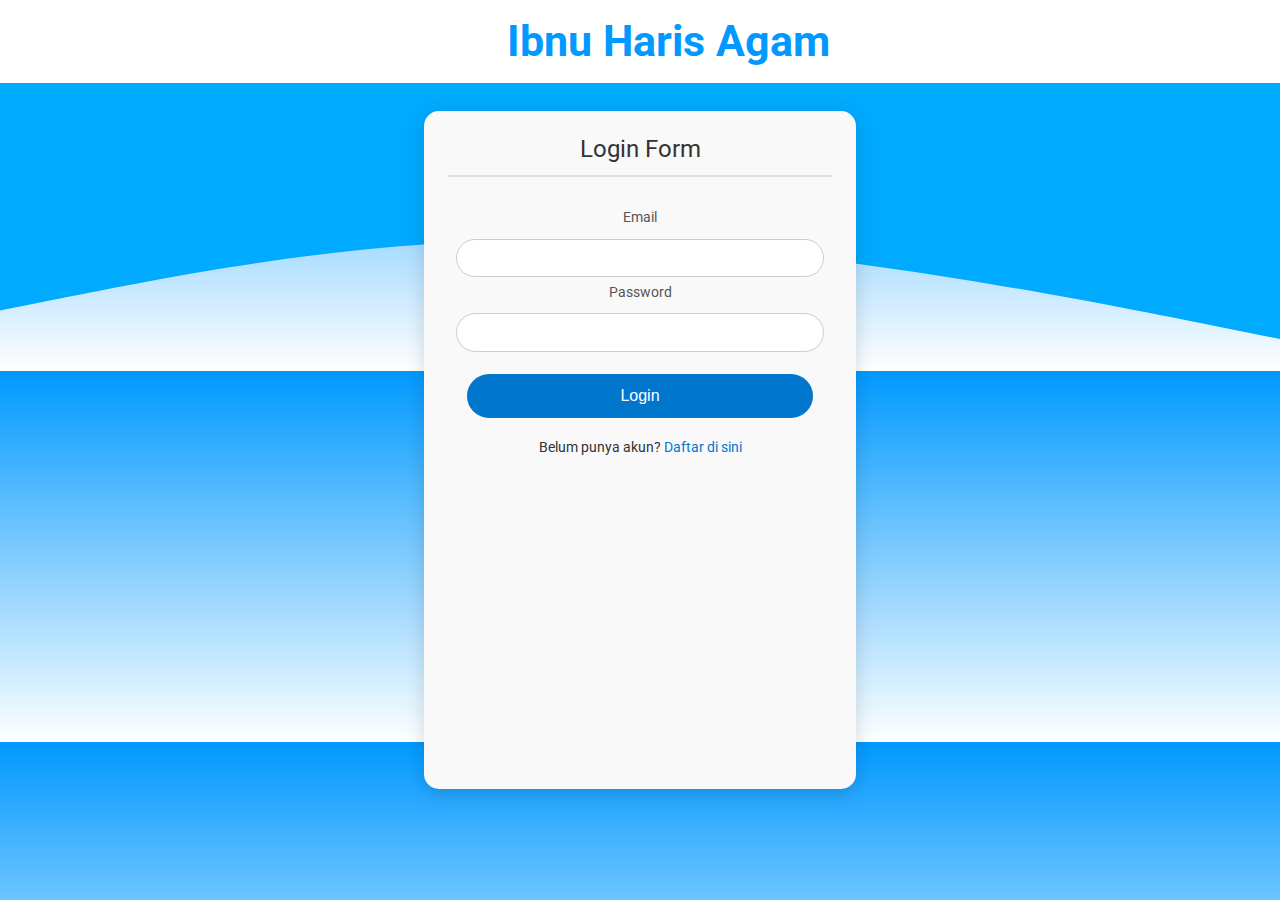
<file: Form Login/indexFormLogin.html>
<!DOCTYPE html>
<html lang="en">

<head>
    <meta charset="UTF-8">
    <meta http-equiv="X-UA-Compatible" content="IE=edge">
    <meta name="viewport" content="width=device-width, initial-scale=1.0">
    <title>Form Login</title>
    <link rel="stylesheet" href="style.css">
    <link rel="preconnect" href="https://fonts.gstatic.com">
    <link href="https://fonts.googleapis.com/css2?family=Roboto:wght@400;500;700&display=swap" rel="stylesheet">
</head>

<body>
    <header class="header">
        <h2 class="header-title">Ibnu Haris Agam</h2>
    </header>
    <svg xmlns="http://www.w3.org/2000/svg" viewBox="0 0 1440 320">
        <path fill="#00aaff" fill-opacity="1" d="M0,256L80,240C160,224,320,192,480,181.3C640,171,800,181,960,202.7C1120,224,1280,256,1360,272L1440,288L1440,0L1360,0C1280,0,1120,0,960,0C800,0,640,0,480,0C320,0,160,0,80,0L0,0Z"></path>
    </svg>

    <main class="main-content">
        <section class="login-section">
            <div class="login-card">
                <header class="login-header">Login Form</header>
                <div class="login-body">
                    <form method="POST" action="">
                        <label class="form-label">Email</label>
                        <input type="email" name="email" class="form-input" required>
                        <label class="form-label">Password</label>
                        <input type="password" name="password" class="form-input" required>
                        <button type="submit" class="btn btn-submit">Login</button>
                    </form>
                    <p class="signup-text">Belum punya akun? 
                        <a href="#" class="signup-link">Daftar di sini</a>
                    </p>
                </div>
            </div>
        </section>
    </main>
</body>

</html>
</file>
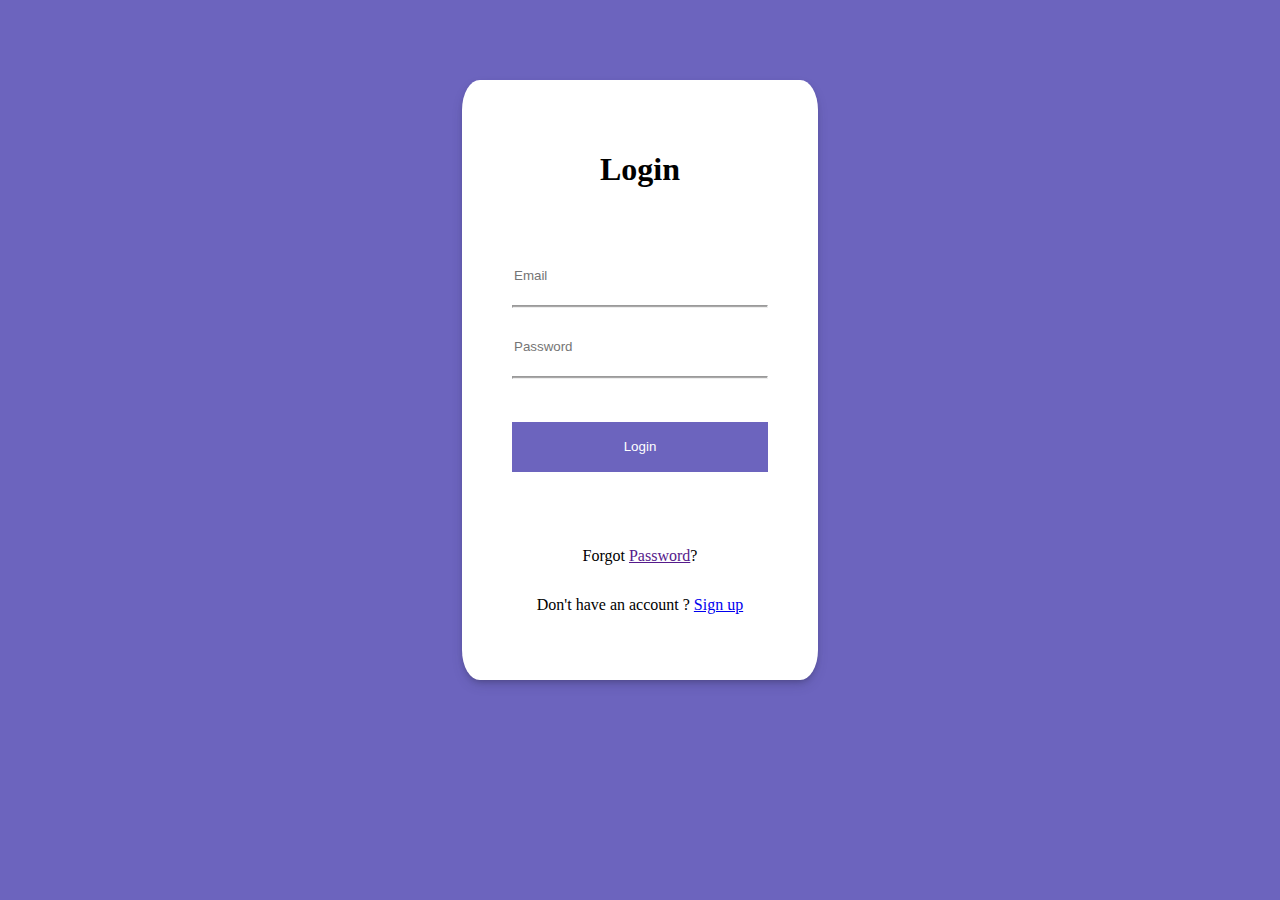
<file: Form Login/login.html>
<!DOCTYPE html>
<html lang="en">

<head>
    <meta charset="UTF-8">
    <meta http-equiv="X-UA-Compatible" content="IE=edge">
    <meta name="viewport" content="width=device-width, initial-scale=1.0">
    <title>LOGIN PAGE</title>
    <style>
        body {
            margin: 0px;
            padding: 0px;
            background-color: #6c64be;
        }

        #container {
            width: 20%;
            margin: auto;
            padding: 50px;
            height: 500px;
            background-color: white;
            margin-top: 80px;
            border-radius: 5%;
            box-shadow: rgba(50, 50, 93, 0.25) 0px 6px 12px -2px, rgba(0, 0, 0, 0.3) 0px 3px 7px -3px;
            text-align: center;
            display: flex;
            flex-direction: column;
            justify-content: space-between;
        }

        input {
            border: 0px;
            height: 40px;
            width: 100%;
            margin-top: 10px;
            color: grey;
        }

        #login {
            height: 50px;
            color: white;
            border: 0px;
            background-color: #6c64be;
        }

        #login+p {
            margin-top: 40px;
            margin-bottom: -20px;
        }

        hr {
            height: 1px;
            background-color: rgb(169, 168, 168);
        }
    </style>
</head>

<body>
    <div id="container">
        <h1>Login</h1>
        <form action="">
            <input type="email" id="email" placeholder="Email">
            <hr>
            <input type="password" id="password" placeholder="Password">
            <hr>
        </form>
        <button id="login">Login</button>
        <p>Forgot <a href="" target="_blank">Password</a>?</p>
        <p>Don't have an account ? <a href="signup.html" target="_blank">Sign up</a></p>
    </div>
</body>

</html>
</file>
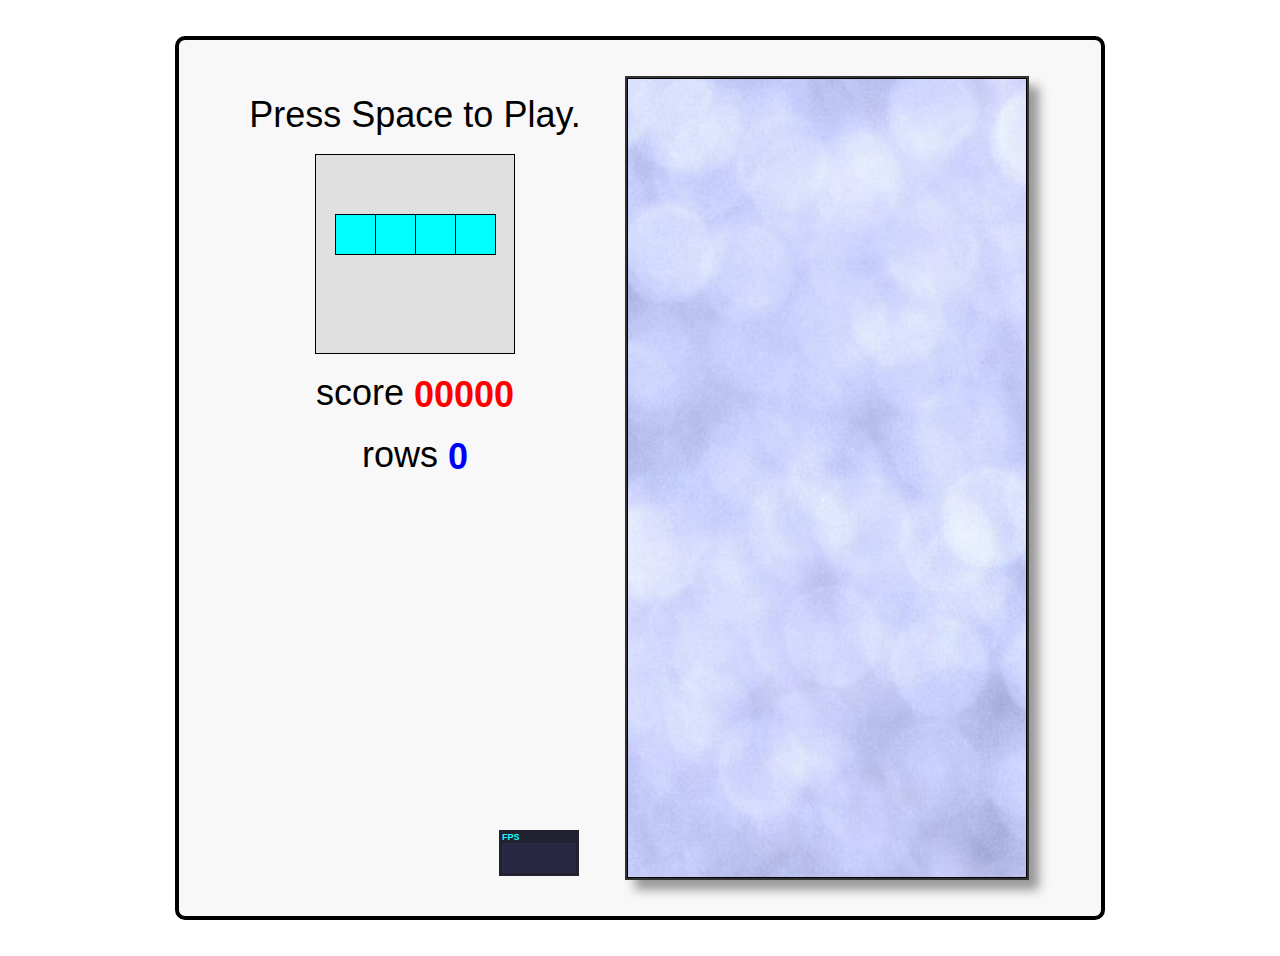
<file: assets/Game Tetris/Tetris.html>
<!DOCTYPE html>
<html>
<head>
  <title>Javascript Tetris</title>
  <style>
    body      { font-family: Helvetica, sans-serif; }
    #tetris   { margin: 1em auto; padding: 1em; border: 4px solid black; border-radius: 10px; background-color: #F8F8F8; }
    #stats    { display: inline-block; vertical-align: top; }
    #canvas   { display: inline-block; vertical-align: top; background: url(texture.jpg); box-shadow: 10px 10px 10px #999; border: 2px solid #333; }
    #menu     { display: inline-block; vertical-align: top; position: relative; }
    #menu p   { margin: 0.5em 0; text-align: center; }
    #menu p a { text-decoration: none; color: black; }
    #upcoming { display: block; margin: 0 auto; background-color: #E0E0E0; }
    #score    { color: red; font-weight: bold; vertical-align: middle; }
    #rows     { color: blue; font-weight: bold; vertical-align: middle; }
    #stats    { position: absolute; bottom: 0em; right: 1em; }
    @media screen and (min-width:   0px) and (min-height:   0px)  { #tetris { font-size: 0.75em; width: 250px; } #menu { width: 100px; height: 200px; } #upcoming { width:  50px; height:  50px; } #canvas { width: 100px; height: 200px; } } /* 10px chunks */
    @media screen and (min-width: 400px) and (min-height: 400px)  { #tetris { font-size: 1.00em; width: 350px; } #menu { width: 150px; height: 300px; } #upcoming { width:  75px; height:  75px; } #canvas { width: 150px; height: 300px; } } /* 15px chunks */
    @media screen and (min-width: 500px) and (min-height: 500px)  { #tetris { font-size: 1.25em; width: 450px; } #menu { width: 200px; height: 400px; } #upcoming { width: 100px; height: 100px; } #canvas { width: 200px; height: 400px; } } /* 20px chunks */
    @media screen and (min-width: 600px) and (min-height: 600px)  { #tetris { font-size: 1.50em; width: 550px; } #menu { width: 250px; height: 500px; } #upcoming { width: 125px; height: 125px; } #canvas { width: 250px; height: 500px; } } /* 25px chunks */
    @media screen and (min-width: 700px) and (min-height: 700px)  { #tetris { font-size: 1.75em; width: 650px; } #menu { width: 300px; height: 600px; } #upcoming { width: 150px; height: 150px; } #canvas { width: 300px; height: 600px; } } /* 30px chunks */
    @media screen and (min-width: 800px) and (min-height: 800px)  { #tetris { font-size: 2.00em; width: 750px; } #menu { width: 350px; height: 700px; } #upcoming { width: 175px; height: 175px; } #canvas { width: 350px; height: 700px; } } /* 35px chunks */
    @media screen and (min-width: 900px) and (min-height: 900px)  { #tetris { font-size: 2.25em; width: 850px; } #menu { width: 400px; height: 800px; } #upcoming { width: 200px; height: 200px; } #canvas { width: 400px; height: 800px; } } /* 40px chunks */
  </style>
</head>

<body>

  <div id="tetris">
    <div id="menu">
      <p id="start"><a href="javascript:play();">Press Space to Play.</a></p>
      <p><canvas id="upcoming"></canvas></p>
      <p>score <span id="score">00000</span></p>
      <p>rows <span id="rows">0</span></p>
    </div>
    <canvas id="canvas">
      Sorry, this example cannot be run because your browser does not support the &lt;canvas&gt; element
    </canvas>
  </div>

  <script src="stats.js"></script>
  <script>

    //-------------------------------------------------------------------------
    // base helper methods
    //-------------------------------------------------------------------------

    function get(id)        { return document.getElementById(id);  }
    function hide(id)       { get(id).style.visibility = 'hidden'; }
    function show(id)       { get(id).style.visibility = null;     }
    function html(id, html) { get(id).innerHTML = html;            }

    function timestamp()           { return new Date().getTime();                             }
    function random(min, max)      { return (min + (Math.random() * (max - min)));            }
    function randomChoice(choices) { return choices[Math.round(random(0, choices.length-1))]; }

    if (!window.requestAnimationFrame) { // http://paulirish.com/2011/requestanimationframe-for-smart-animating/
      window.requestAnimationFrame = window.webkitRequestAnimationFrame ||
                                     window.mozRequestAnimationFrame    ||
                                     window.oRequestAnimationFrame      ||
                                     window.msRequestAnimationFrame     ||
                                     function(callback, element) {
                                       window.setTimeout(callback, 1000 / 60);
                                     }
    }

    //-------------------------------------------------------------------------
    // game constants
    //-------------------------------------------------------------------------

    var KEY     = { ESC: 27, SPACE: 32, LEFT: 37, UP: 38, RIGHT: 39, DOWN: 40 },
        DIR     = { UP: 0, RIGHT: 1, DOWN: 2, LEFT: 3, MIN: 0, MAX: 3 },
        stats   = new Stats(),
        canvas  = get('canvas'),
        ctx     = canvas.getContext('2d'),
        ucanvas = get('upcoming'),
        uctx    = ucanvas.getContext('2d'),
        speed   = { start: 0.6, decrement: 0.005, min: 0.1 }, // how long before piece drops by 1 row (seconds)
        nx      = 10, // width of tetris court (in blocks)
        ny      = 20, // height of tetris court (in blocks)
        nu      = 5;  // width/height of upcoming preview (in blocks)

    //-------------------------------------------------------------------------
    // game variables (initialized during reset)
    //-------------------------------------------------------------------------

    var dx, dy,        // pixel size of a single tetris block
        blocks,        // 2 dimensional array (nx*ny) representing tetris court - either empty block or occupied by a 'piece'
        actions,       // queue of user actions (inputs)
        playing,       // true|false - game is in progress
        dt,            // time since starting this game
        current,       // the current piece
        next,          // the next piece
        score,         // the current score
        vscore,        // the currently displayed score (it catches up to score in small chunks - like a spinning slot machine)
        rows,          // number of completed rows in the current game
        step;          // how long before current piece drops by 1 row

    //-------------------------------------------------------------------------
    // tetris pieces
    //
    // blocks: each element represents a rotation of the piece (0, 90, 180, 270)
    //         each element is a 16 bit integer where the 16 bits represent
    //         a 4x4 set of blocks, e.g. j.blocks[0] = 0x44C0
    //
    //             0100 = 0x4 << 3 = 0x4000
    //             0100 = 0x4 << 2 = 0x0400
    //             1100 = 0xC << 1 = 0x00C0
    //             0000 = 0x0 << 0 = 0x0000
    //                               ------
    //                               0x44C0
    //
    //-------------------------------------------------------------------------

    var i = { size: 4, blocks: [0x0F00, 0x2222, 0x00F0, 0x4444], color: 'cyan'   };
    var j = { size: 3, blocks: [0x44C0, 0x8E00, 0x6440, 0x0E20], color: 'blue'   };
    var l = { size: 3, blocks: [0x4460, 0x0E80, 0xC440, 0x2E00], color: 'orange' };
    var o = { size: 2, blocks: [0xCC00, 0xCC00, 0xCC00, 0xCC00], color: 'yellow' };
    var s = { size: 3, blocks: [0x06C0, 0x8C40, 0x6C00, 0x4620], color: 'green'  };
    var t = { size: 3, blocks: [0x0E40, 0x4C40, 0x4E00, 0x4640], color: 'purple' };
    var z = { size: 3, blocks: [0x0C60, 0x4C80, 0xC600, 0x2640], color: 'red'    };

    //------------------------------------------------
    // do the bit manipulation and iterate through each
    // occupied block (x,y) for a given piece
    //------------------------------------------------
    function eachblock(type, x, y, dir, fn) {
      var bit, result, row = 0, col = 0, blocks = type.blocks[dir];
      for(bit = 0x8000 ; bit > 0 ; bit = bit >> 1) {
        if (blocks & bit) {
          fn(x + col, y + row);
        }
        if (++col === 4) {
          col = 0;
          ++row;
        }
      }
    }

    //-----------------------------------------------------
    // check if a piece can fit into a position in the grid
    //-----------------------------------------------------
    function occupied(type, x, y, dir) {
      var result = false
      eachblock(type, x, y, dir, function(x, y) {
        if ((x < 0) || (x >= nx) || (y < 0) || (y >= ny) || getBlock(x,y))
          result = true;
      });
      return result;
    }

    function unoccupied(type, x, y, dir) {
      return !occupied(type, x, y, dir);
    }

    //-----------------------------------------
    // start with 4 instances of each piece and
    // pick randomly until the 'bag is empty'
    //-----------------------------------------
    var pieces = [];
    function randomPiece() {
      if (pieces.length == 0)
        pieces = [i,i,i,i,j,j,j,j,l,l,l,l,o,o,o,o,s,s,s,s,t,t,t,t,z,z,z,z];
      var type = pieces.splice(random(0, pieces.length-1), 1)[0];
      return { type: type, dir: DIR.UP, x: Math.round(random(0, nx - type.size)), y: 0 };
    }


    //-------------------------------------------------------------------------
    // GAME LOOP
    //-------------------------------------------------------------------------

    function run() {

      showStats(); // initialize FPS counter
      addEvents(); // attach keydown and resize events

      var last = now = timestamp();
      function frame() {
        now = timestamp();
        update(Math.min(1, (now - last) / 1000.0)); // using requestAnimationFrame have to be able to handle large delta's caused when it 'hibernates' in a background or non-visible tab
        draw();
        stats.update();
        last = now;
        requestAnimationFrame(frame, canvas);
      }

      resize(); // setup all our sizing information
      reset();  // reset the per-game variables
      frame();  // start the first frame

    }

    function showStats() {
      stats.domElement.id = 'stats';
      get('menu').appendChild(stats.domElement);
    }

    function addEvents() {
      document.addEventListener('keydown', keydown, false);
      window.addEventListener('resize', resize, false);
    }

    function resize(event) {
      canvas.width   = canvas.clientWidth;  // set canvas logical size equal to its physical size
      canvas.height  = canvas.clientHeight; // (ditto)
      ucanvas.width  = ucanvas.clientWidth;
      ucanvas.height = ucanvas.clientHeight;
      dx = canvas.width  / nx; // pixel size of a single tetris block
      dy = canvas.height / ny; // (ditto)
      invalidate();
      invalidateNext();
    }

    function keydown(ev) {
      var handled = false;
      if (playing) {
        switch(ev.keyCode) {
          case KEY.LEFT:   actions.push(DIR.LEFT);  handled = true; break;
          case KEY.RIGHT:  actions.push(DIR.RIGHT); handled = true; break;
          case KEY.UP:     actions.push(DIR.UP);    handled = true; break;
          case KEY.DOWN:   actions.push(DIR.DOWN);  handled = true; break;
          case KEY.ESC:    lose();                  handled = true; break;
        }
      }
      else if (ev.keyCode == KEY.SPACE) {
        play();
        handled = true;
      }
      if (handled)
        ev.preventDefault(); // prevent arrow keys from scrolling the page (supported in IE9+ and all other browsers)
    }

    //-------------------------------------------------------------------------
    // GAME LOGIC
    //-------------------------------------------------------------------------

    function play() { hide('start'); reset();          playing = true;  }
    function lose() { show('start'); setVisualScore(); playing = false; }

    function setVisualScore(n)      { vscore = n || score; invalidateScore(); }
    function setScore(n)            { score = n; setVisualScore(n);  }
    function addScore(n)            { score = score + n;   }
    function clearScore()           { setScore(0); }
    function clearRows()            { setRows(0); }
    function setRows(n)             { rows = n; step = Math.max(speed.min, speed.start - (speed.decrement*rows)); invalidateRows(); }
    function addRows(n)             { setRows(rows + n); }
    function getBlock(x,y)          { return (blocks && blocks[x] ? blocks[x][y] : null); }
    function setBlock(x,y,type)     { blocks[x] = blocks[x] || []; blocks[x][y] = type; invalidate(); }
    function clearBlocks()          { blocks = []; invalidate(); }
    function clearActions()         { actions = []; }
    function setCurrentPiece(piece) { current = piece || randomPiece(); invalidate();     }
    function setNextPiece(piece)    { next    = piece || randomPiece(); invalidateNext(); }

    function reset() {
      dt = 0;
      clearActions();
      clearBlocks();
      clearRows();
      clearScore();
      setCurrentPiece(next);
      setNextPiece();
    }

    function update(idt) {
      if (playing) {
        if (vscore < score)
          setVisualScore(vscore + 1);
        handle(actions.shift());
        dt = dt + idt;
        if (dt > step) {
          dt = dt - step;
          drop();
        }
      }
    }

    function handle(action) {
      switch(action) {
        case DIR.LEFT:  move(DIR.LEFT);  break;
        case DIR.RIGHT: move(DIR.RIGHT); break;
        case DIR.UP:    rotate();        break;
        case DIR.DOWN:  drop();          break;
      }
    }

    function move(dir) {
      var x = current.x, y = current.y;
      switch(dir) {
        case DIR.RIGHT: x = x + 1; break;
        case DIR.LEFT:  x = x - 1; break;
        case DIR.DOWN:  y = y + 1; break;
      }
      if (unoccupied(current.type, x, y, current.dir)) {
        current.x = x;
        current.y = y;
        invalidate();
        return true;
      }
      else {
        return false;
      }
    }

    function rotate() {
      var newdir = (current.dir == DIR.MAX ? DIR.MIN : current.dir + 1);
      if (unoccupied(current.type, current.x, current.y, newdir)) {
        current.dir = newdir;
        invalidate();
      }
    }

    function drop() {
      if (!move(DIR.DOWN)) {
        addScore(10);
        dropPiece();
        removeLines();
        setCurrentPiece(next);
        setNextPiece(randomPiece());
        clearActions();
        if (occupied(current.type, current.x, current.y, current.dir)) {
          lose();
        }
      }
    }

    function dropPiece() {
      eachblock(current.type, current.x, current.y, current.dir, function(x, y) {
        setBlock(x, y, current.type);
      });
    }

    function removeLines() {
      var x, y, complete, n = 0;
      for(y = ny ; y > 0 ; --y) {
        complete = true;
        for(x = 0 ; x < nx ; ++x) {
          if (!getBlock(x, y))
            complete = false;
        }
        if (complete) {
          removeLine(y);
          y = y + 1; // recheck same line
          n++;
        }
      }
      if (n > 0) {
        addRows(n);
        addScore(100*Math.pow(2,n-1)); // 1: 100, 2: 200, 3: 400, 4: 800
      }
    }

    function removeLine(n) {
      var x, y;
      for(y = n ; y >= 0 ; --y) {
        for(x = 0 ; x < nx ; ++x)
          setBlock(x, y, (y == 0) ? null : getBlock(x, y-1));
      }
    }

    //-------------------------------------------------------------------------
    // RENDERING
    //-------------------------------------------------------------------------

    var invalid = {};

    function invalidate()         { invalid.court  = true; }
    function invalidateNext()     { invalid.next   = true; }
    function invalidateScore()    { invalid.score  = true; }
    function invalidateRows()     { invalid.rows   = true; }

    function draw() {
      ctx.save();
      ctx.lineWidth = 1;
      ctx.translate(0.5, 0.5); // for crisp 1px black lines
      drawCourt();
      drawNext();
      drawScore();
      drawRows();
      ctx.restore();
    }

    function drawCourt() {
      if (invalid.court) {
        ctx.clearRect(0, 0, canvas.width, canvas.height);
        if (playing)
          drawPiece(ctx, current.type, current.x, current.y, current.dir);
        var x, y, block;
        for(y = 0 ; y < ny ; y++) {
          for (x = 0 ; x < nx ; x++) {
            if (block = getBlock(x,y))
              drawBlock(ctx, x, y, block.color);
          }
        }
        ctx.strokeRect(0, 0, nx*dx - 1, ny*dy - 1); // court boundary
        invalid.court = false;
      }
    }

    function drawNext() {
      if (invalid.next) {
        var padding = (nu - next.type.size) / 2; // half-arsed attempt at centering next piece display
        uctx.save();
        uctx.translate(0.5, 0.5);
        uctx.clearRect(0, 0, nu*dx, nu*dy);
        drawPiece(uctx, next.type, padding, padding, next.dir);
        uctx.strokeStyle = 'black';
        uctx.strokeRect(0, 0, nu*dx - 1, nu*dy - 1);
        uctx.restore();
        invalid.next = false;
      }
    }

    function drawScore() {
      if (invalid.score) {
        html('score', ("00000" + Math.floor(vscore)).slice(-5));
        invalid.score = false;
      }
    }

    function drawRows() {
      if (invalid.rows) {
        html('rows', rows);
        invalid.rows = false;
      }
    }

    function drawPiece(ctx, type, x, y, dir) {
      eachblock(type, x, y, dir, function(x, y) {
        drawBlock(ctx, x, y, type.color);
      });
    }

    function drawBlock(ctx, x, y, color) {
      ctx.fillStyle = color;
      ctx.fillRect(x*dx, y*dy, dx, dy);
      ctx.strokeRect(x*dx, y*dy, dx, dy)
    }

    //-------------------------------------------------------------------------
    // FINALLY, lets run the game
    //-------------------------------------------------------------------------

    run();

  </script>

</body>
</html>
</file>
<file: Form Login/style.css>
body {
    margin: 0;
    padding: 0;
    font-family: 'Roboto', sans-serif;
    background: linear-gradient(to bottom, #0099ff, #ffffff);
}

.header {
    margin-top: -1.2em;
    width: 100%;
    background-color: #ffffff;
    margin-bottom: -1.2em;
    color: #0099ff;
    font-size: 1.8em;
    text-align: center;
    padding: 1em;
}

.header-title {
    margin: 0;
    padding: 0.5em;
}

form {
    display: flex;
    flex-direction: column;
    align-items: center;
}

.login-card {
    box-shadow: 0px 5px 20px rgba(0, 0, 0, 0.15);
    width: 30%;
    background: #f9f9f9;
    padding: 1.5em;
    border-radius: 15px;
    position: absolute;
    top: 50%;
    left: 50%;
    transform: translate(-50%, -50%);
    height: 70%;
}

.login-header {
    text-align: center;
    font-size: 24px;
    border-bottom: 2px solid #e0e0e0;
    padding-bottom: 0.5em;
    color: #333333;
}

.login-body {
    margin-top: 2em;
}

input.form-input {
    padding: 0.8em;
    border-radius: 25px;
    border: 1px solid #cccccc;
    width: 90%;
    margin: 0.5em 0;
}

label.form-label {
    color: #555555;
    margin-bottom: 0.5em;
    font-size: 14px;
}

button.btn-submit {
    width: 90%;
    background-color: #0077cc;
    border: none;
    padding: 0.8em;
    border-radius: 25px;
    margin-top: 1em;
    color: #ffffff;
    font-size: 16px;
    cursor: pointer;
}

button.btn-submit:hover {
    background-color: #005fa3;
}

.signup-text {
    text-align: center;
    font-size: 14px;
    margin-top: 1.5em;
    color: #333333;
}

.signup-link {
    color: #0077cc;
    text-decoration: none;
}

.signup-link:hover {
    text-decoration: underline;
}

@media (max-width: 768px) {
    .login-card {
        width: 80%;
        height: auto;
        padding: 1em;
    }

    button.btn-submit {
        font-size: 14px;
    }
}
</file>
